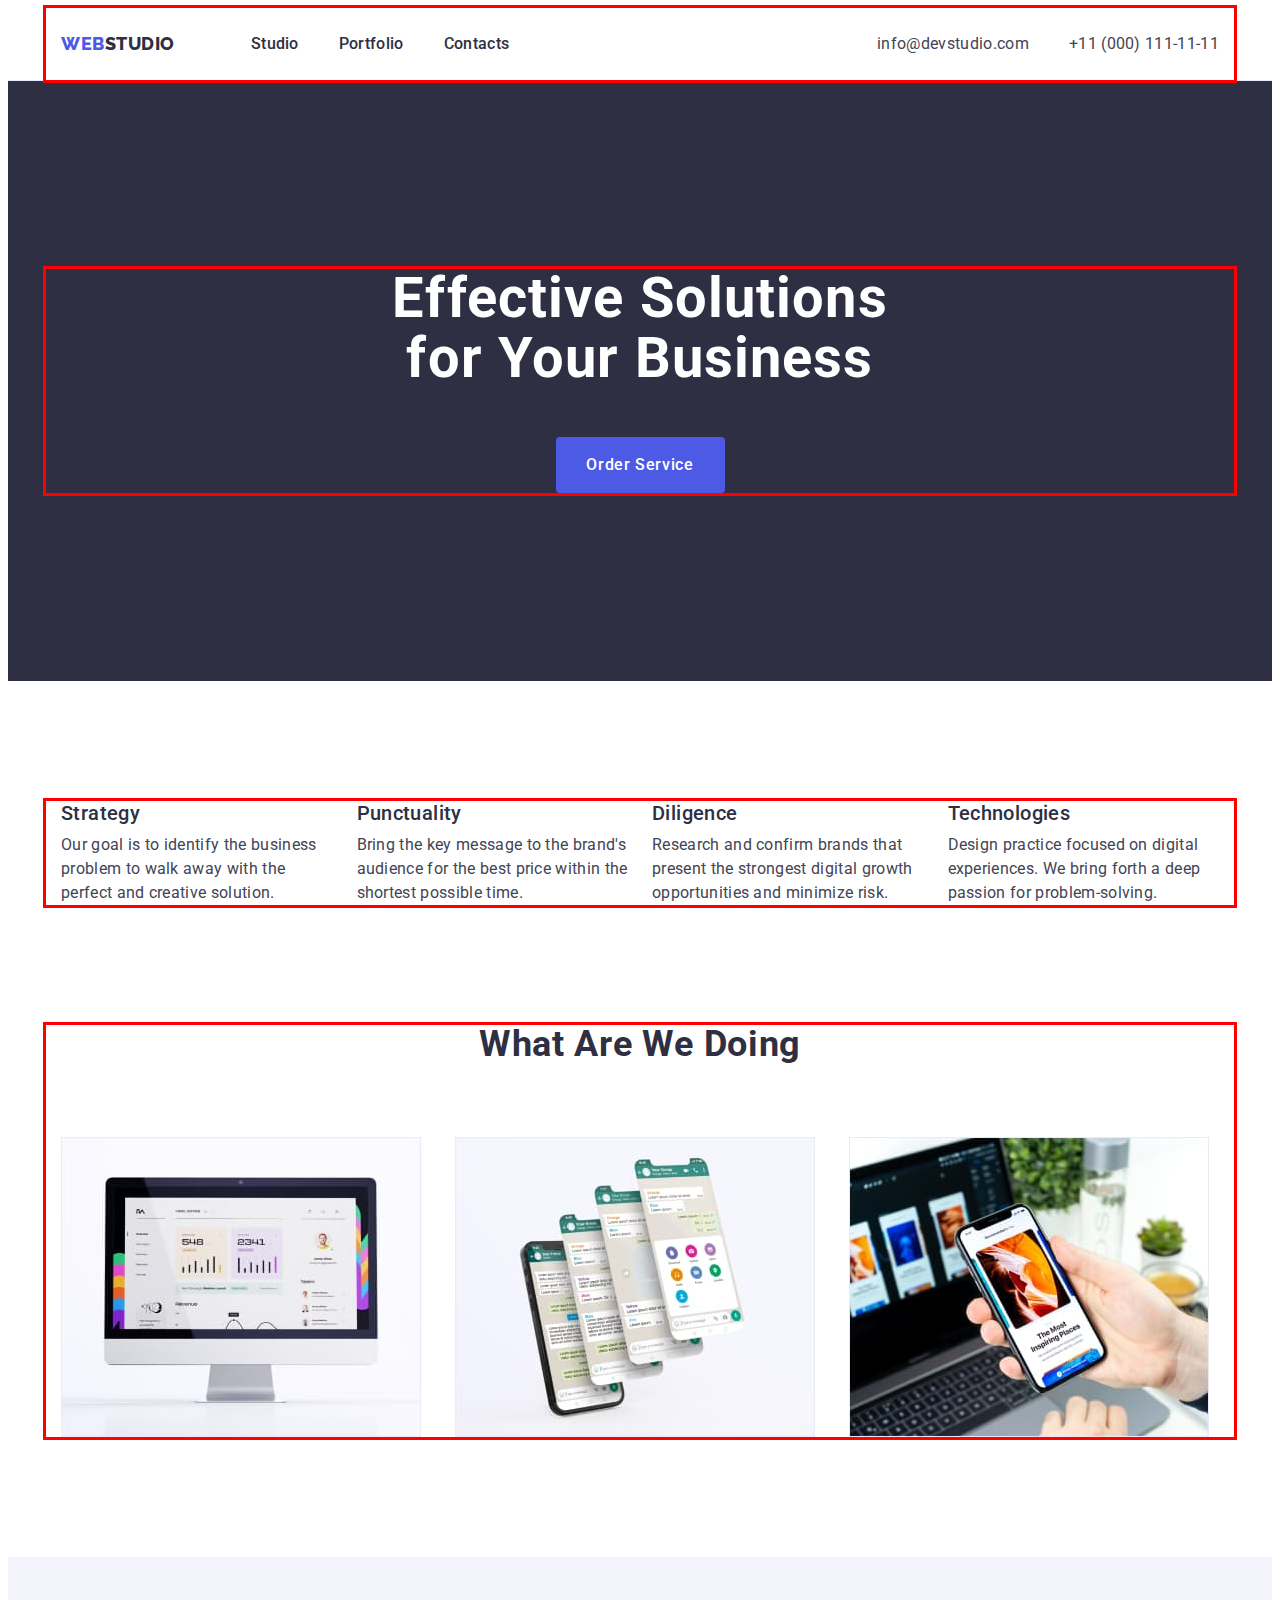
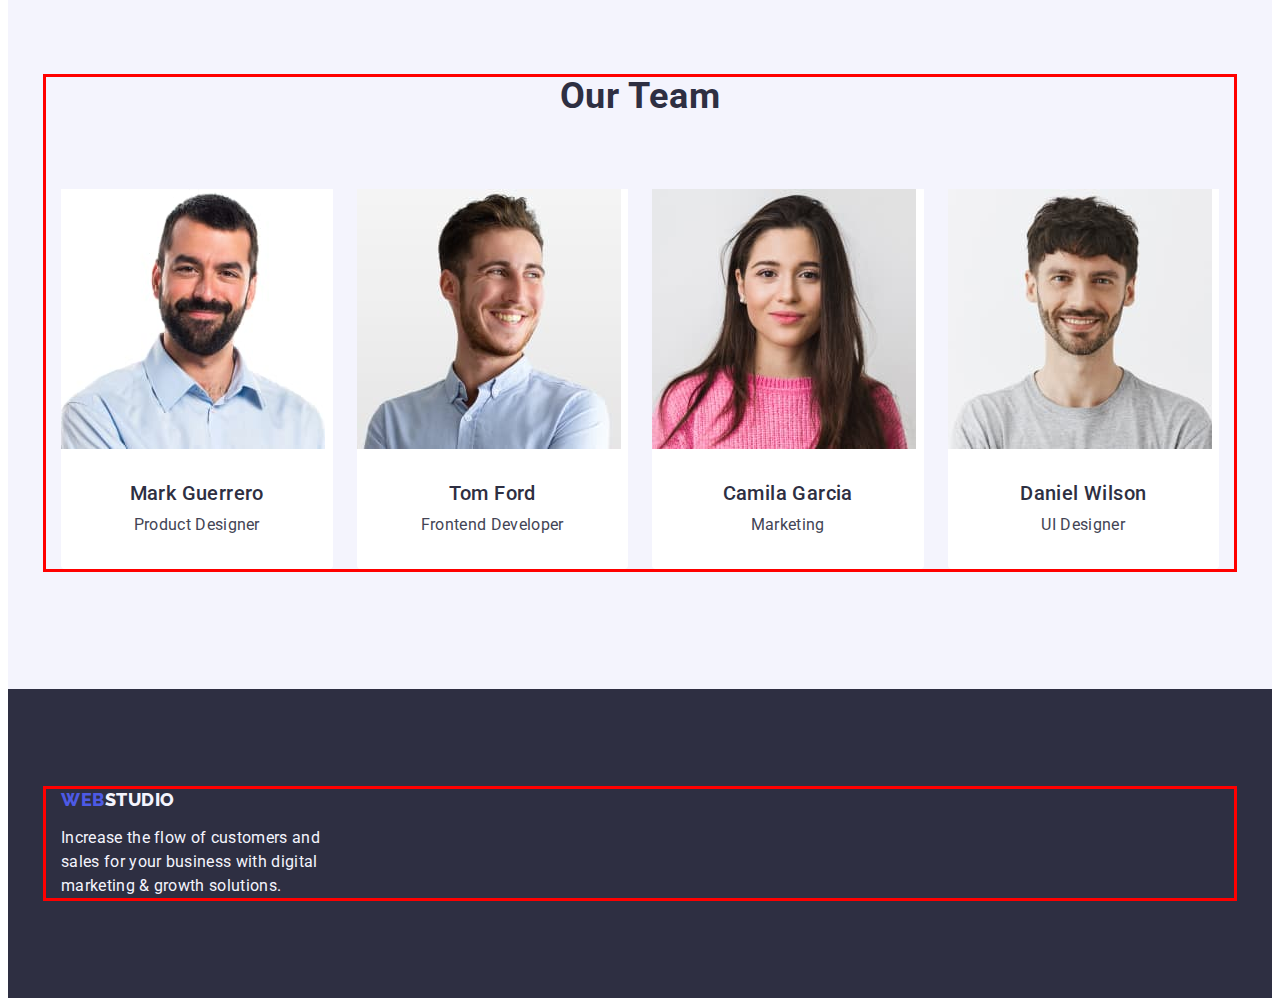
<file: index.html>
<!DOCTYPE html>
<html lang="en">

<head>
    <meta charset="UTF-8" />
    <meta name="viewport" content="width=device-width, initial-scale=1.0" />
    <title>homework1</title>
    <link rel="stylesheet" href="https://cdnjs.cloudflare.com/ajax/libs/modern-normalize/2.0.0/modern-normalize.min.css"
        integrity="sha512-4xo8blKMVCiXpTaLzQSLSw3KFOVPWhm/TRtuPVc4WG6kUgjH6J03IBuG7JZPkcWMxJ5huwaBpOpnwYElP/m6wg=="
        crossorigin="anonymous" referrerpolicy="no-referrer" />
    <link rel="preconnect" href="https://fonts.googleapis.com">
    <link rel="preconnect" href="https://fonts.gstatic.com" crossorigin>
    <link href="https://fonts.googleapis.com/css2?family=Raleway:wght@800&family=Roboto:wght@400;500;700;900&display=swap"
        rel="stylesheet">
    <link rel="stylesheet" href="./css/reset.css" />
    <link rel="stylesheet" href="./css/common.css" />
    <link rel="stylesheet" href="./css/styles.css">
</head>

<body>
    <!-- header section -->
    <header class="header">
        <div class="header-container container">
            <nav class="navigation">
                <a class="logo link" href="./index.html">Web<span class="accent">Studio</span></a>
                <ul class="nav-menu list">
                    <li class="nav-item"><a class="nav-link link" href="./index.html">Studio</a></li>
                    <li class="nav-item"><a class="nav-link link" href="./portfolio.html">Portfolio</a></li>
                    <li class="nav-item"><a class="nav-link link" href="">Contacts</a></li>
                </ul>
            </nav>
            <address class="contact">
                <ul class="list">
                    <li class="contact-item">
                        <a class="contact-link link" href="mailto:info@devstudio.com">info@devstudio.com</a>
                    </li>
                    <li class="contact-item">
                        <a class="contact-link link" href="tel:+110001111111">+11 (000) 111-11-11</a>
                    </li>
                </ul>
            </address>
        </div>
    </header>

    <main>
        <!-- Hero section -->
        <section class="hero">  
            <div class="hero-wrapper container">
                <h1 class="hero-title">Effective Solutions for Your Business</h1>
                <button class="hero-button" type="button">Order Service</button>
            </div>
        </section>

        <!-- section benefits -->
        <section class="benefits">
            <div class="container">
                <h2 class="benefits-title visually-hidden">Features of WebStudio</h2>
                <ul class="list">
                    <li class="benefits-item">
                        <h3 class="benefits-subtitle">Strategy</h3>
                        <p class="benefits-text">Our goal is to identify the business
                        problem to walk away with the perfect and creative solution.</p>
                    </li>
                    <li class="benefits-item">
                        <h3 class="benefits-subtitle">Punctuality</h3>
                        <p class="benefits-text">Bring the key message to the brand's audience for the best price within the
                        shortest possible time.</p>
                    </li>
                    <li class="benefits-item">
                        <h3 class="benefits-subtitle">Diligence</h3>
                        <p class="benefits-text">Research and confirm brands that present the strongest digital growth
                        opportunities and minimize risk.</p>
                    </li>
                    <li class="benefits-item">
                        <h3 class="benefits-subtitle">Technologies</h3>
                        <p class="benefits-text">Design practice focused on digital experiences. We bring forth a deep
                        passion for problem-solving.</p>
                    </li>
                </ul>
            </div>
        </section>

        <!-- section features -->
        <section class="product">
            <div class="container">
                <h2 class="product-title">What are we doing</h2>
                <ul class="list">
                    <li class="product-item">
                        <img class="product-img" src="./images/features/img-5.jpg" alt="Chart" width="360" height="300" />
                    </li>
                    <li class="product-item">
                        <img class="product-img" src="./images/features/img-6.jpg" alt="Messenger" width="360"
                        height="300" />
                    </li>
                    <li class="product-item">
                        <img class="product-img" src="./images/features/img-7.jpg" alt="Site" width="360" height="300" />
                    </li>
                </ul>
            </div>
        </section>

        <!-- section team -->
        <section class="team">
            <div class="container">
                <h2 class="team-title">Our Team</h2>
                <ul class="list">
                    <li class="team-item">
                        <img class="team-img" src="./images/team/img.jpg" alt="Mark Guerrero" width="264" height="260">
                        <div class="team-info-wrapper">
                            <h3 class="team-subtitle">Mark Guerrero</h3>
                            <p class="team-text">Product Designer</p>
                        </div>
                    </li>
                    <li class="team-item">
                        <img class="team-img" src="./images/team/img-2.jpg" alt="Tom Ford" width="264" height="260">
                        <div class="team-info-wrapper">
                            <h3 class="team-subtitle">Tom Ford</h3>
                            <p class="team-text">Frontend Developer</p>
                        </div>
                    </li>
                    <li class="team-item">
                        <img class="team-img" src="./images/team/img-3.jpg" alt="Camila Garcia" width="264" height="260">
                        <div class="team-info-wrapper">
                            <h3 class="team-subtitle">Camila Garcia</h3>
                            <p class="team-text">Marketing</p>
                        </div>
                    </li>
                    <li class="team-item">
                        <img class="team-img" src="./images/team/img-4.jpg" alt="Daniel Wilson" width="264" height="260">
                        <div class="team-info-wrapper">
                            <h3 class="team-subtitle">Daniel Wilson</h3>
                            <p class="team-text">UI Designer</p>
                        </div>
                    </li>
                </ul>
            </div>
        </section>
    </main>

    <footer class="footer">
        <div class="container">
            <a class="footer-logo link" href="./index.html">Web<span class="accent-footer">Studio</span></a>
            <p class="footer-text">Increase the flow of customers and sales for your business with digital marketing &
            growth solutions.</p>
        </div>
    </footer>

</body>

</html>
</file>
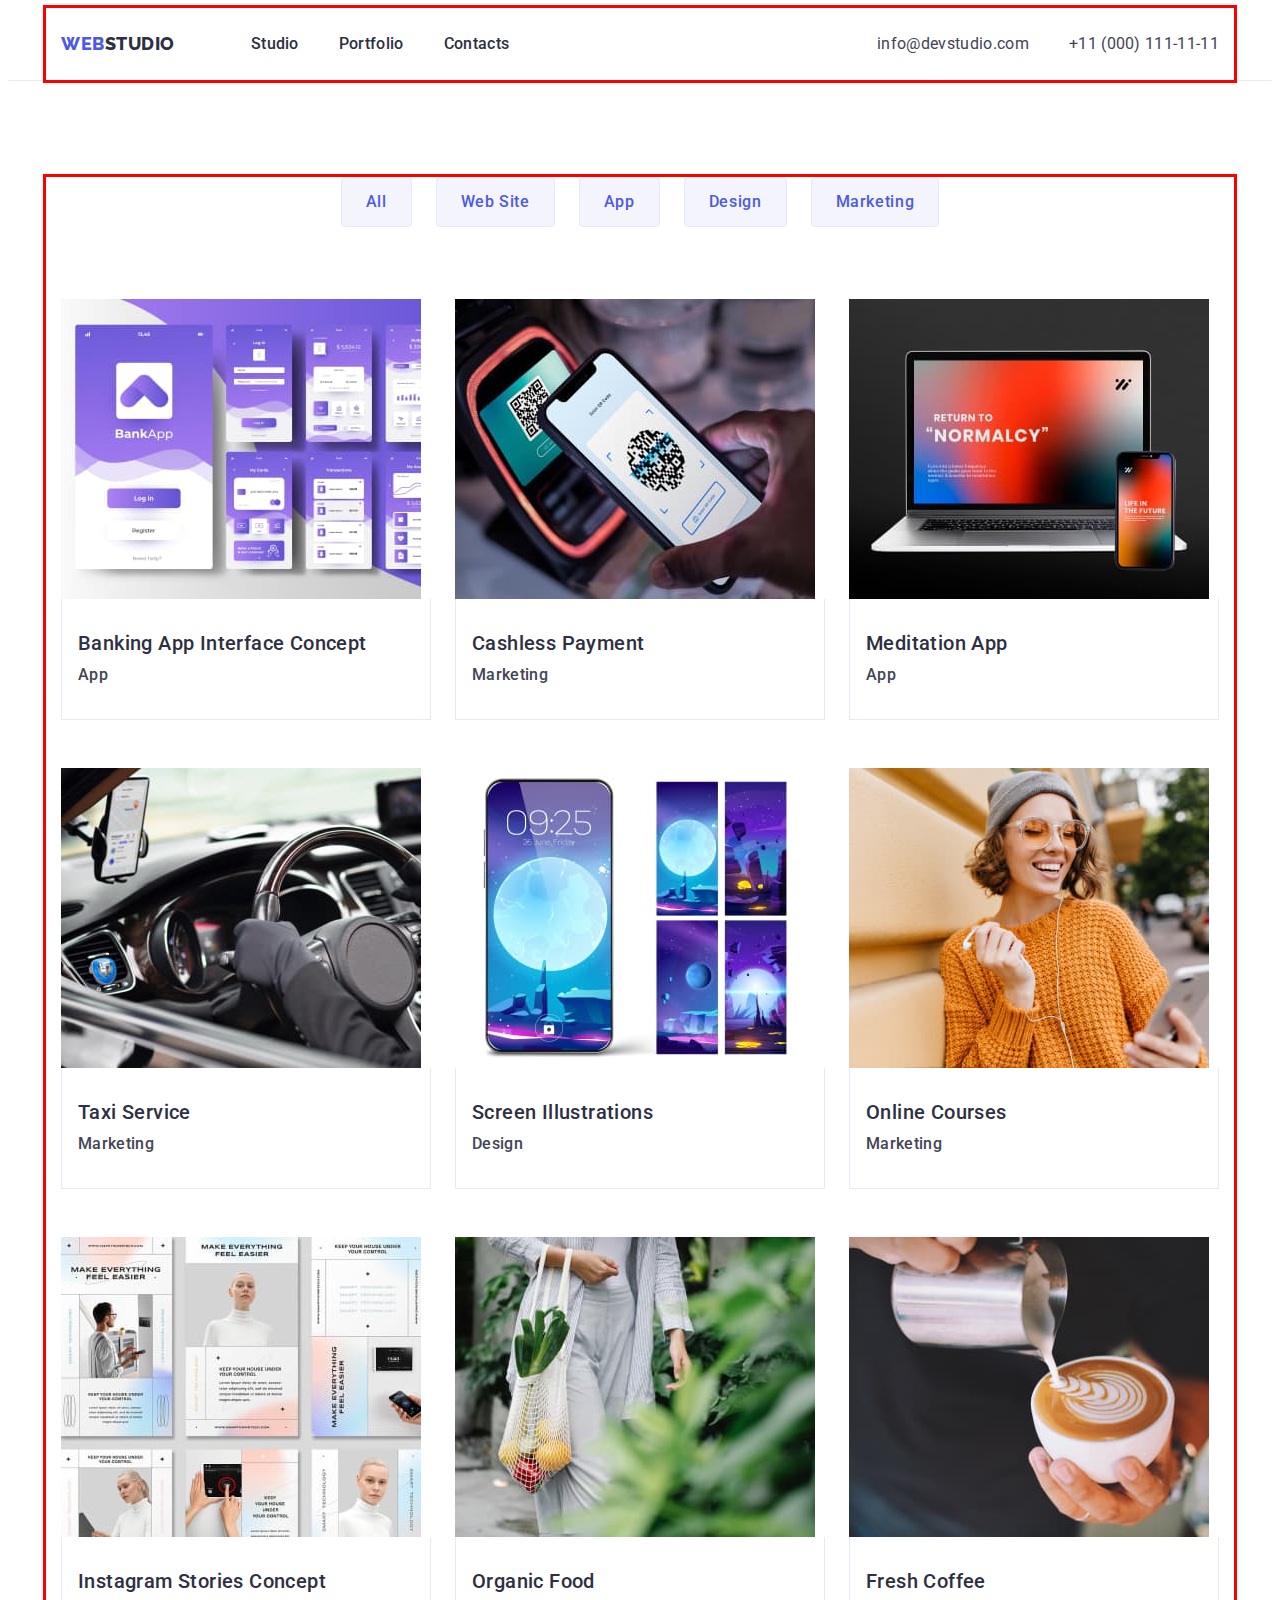
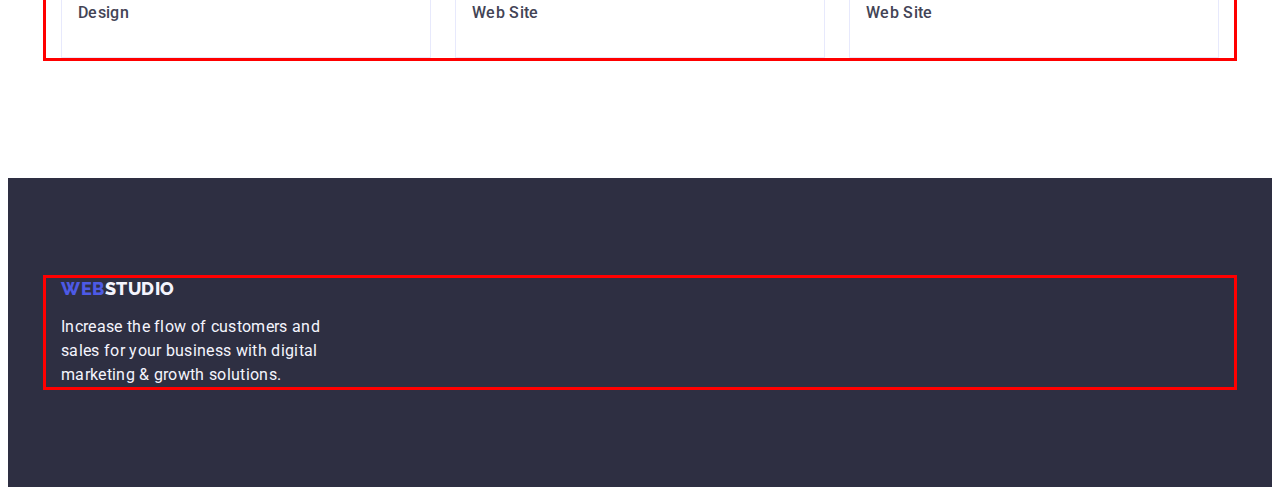
<file: portfolio.html>
<!DOCTYPE html>
<html lang="en">
    <head>
        <meta charset="UTF-8" />
        <meta name="viewport" content="width=device-width, initial-scale=1.0" />
        <title>homework1</title>
        <link rel="stylesheet" href="https://cdnjs.cloudflare.com/ajax/libs/modern-normalize/2.0.0/modern-normalize.min.css"
            integrity="sha512-4xo8blKMVCiXpTaLzQSLSw3KFOVPWhm/TRtuPVc4WG6kUgjH6J03IBuG7JZPkcWMxJ5huwaBpOpnwYElP/m6wg=="
            crossorigin="anonymous" referrerpolicy="no-referrer" />
        <link rel="preconnect" href="https://fonts.googleapis.com">
        <link rel="preconnect" href="https://fonts.gstatic.com" crossorigin>
        <link
            href="https://fonts.googleapis.com/css2?family=Raleway:wght@800&family=Roboto:wght@400;500;700;900&display=swap"
            rel="stylesheet">
        <link rel="stylesheet" href="./css/reset.css" />
        <link rel="stylesheet" href="./css/common.css" />
        <link rel="stylesheet" href="./css/styles.css">
    </head>

<body>
    <!-- header section -->
    <header class="header">
        <div class="header-container container">
            <nav class="navigation">
                <a class="logo link" href="./index.html">Web<span class="accent">Studio</span></a>
                <ul class="nav-menu list">
                    <li class="nav-item"><a class="nav-link link" href="./index.html">Studio</a></li>
                    <li class="nav-item"><a class="nav-link link" href="./portfolio.html">Portfolio</a></li>
                    <li class="nav-item"><a class="nav-link link" href="">Contacts</a></li>
                </ul>
            </nav>
            <address class="contact">
                <ul class="list">
                    <li class="contact-item">
                        <a class="contact-link link" href="mailto:info@devstudio.com">info@devstudio.com</a>
                    </li>
                    <li class="contact-item">
                        <a class="contact-link link" href="tel:+110001111111">+11 (000) 111-11-11</a>
                    </li>
                </ul>
            </address>
        </div>
    </header>

        <main>
            <!-- unique section -->
            <section class="main-front">
                <div class="container">
                <h1 class="hidden-title visually-hidden">WebStudio Departments</h1>
                <ul class="interactive-list list">
                    <li class="interactive-item">
                            <button class="interactive-btn" type="button">All</button>
                    </li>
                    <li class="interactive-item">
                            <button class="interactive-btn" type="button">Web Site</button>
                    </li>
                    <li class="interactive-item">
                        <button class="interactive-btn" type="button">App</button>
                    </li>
                    <li class="interactive-item">
                        <button class="interactive-btn" type="button">Design</button>
                    </li>
                    <li class="interactive-item">
                        <button class="interactive-btn" type="button">Marketing</button>
                    </li>
                </ul>
           
                <!-- the biggest multimedia page part -->
                <ul class="media-list list">
                    <li class="media-item">
                        <a class="media-link link" href="">
                            <img class="media-img" src="./images/portfolio/img.jpg" alt="Banking" width="360" height="300" />
                                <div class="media-wrapper">
                                    <h2 class="media-subtitle">Banking App Interface Concept</h2>
                                    <p class="media-text">App</p>
                                </div>
                        </a>
                    </li>
                    <li class="media-item">
                        <a class="media-link link" href="">
                            <img class="media-img" src="./images/portfolio/img-2.jpg" alt="Payment" width="360" height="300" />
                                <div class="media-wrapper">
                                    <h2 class="media-subtitle">Cashless Payment</h2>
                                    <p class="media-text">Marketing</p>
                                </div>
                        </a>
                    </li>
                    <li class="media-item">
                        <a class="media-link link" href="">
                            <img class="media-img" src="./images/portfolio/img-3.jpg" alt="Meditation" width="360" height="300" />
                                <div class="media-wrapper">
                                    <h2 class="media-subtitle">Meditation App</h2>
                                    <p class="media-text">App</p>
                                </div>
                        </a>
                    </li>
                    <li class="media-item">
                        <a class="media-link link" href="">
                            <img class="media-img" src="./images/portfolio/img-4.jpg" alt="Taxi" width="360" height="300" />
                                <div class="media-wrapper">
                                    <h2 class="media-subtitle">Taxi Service</h2>
                                    <p class="media-text">Marketing</p>
                                </div>
                        </a>
                    </li>
                    <li class="media-item">
                        <a class="media-link link" href="">
                            <img class="media-img" src="./images/portfolio/img-5.jpg" alt="Screen" width="360" height="300" />
                                <div class="media-wrapper">
                                    <h2 class="media-subtitle">Screen Illustrations</h2>
                                    <p class="media-text">Design</p>
                                </div>
                        </a>
                    </li>
                    <li class="media-item">
                        <a class="media-link link" href="">
                            <img class="media-img" src="./images/portfolio/img-6.jpg" alt="Courses" width="360" height="300" />
                                <div class="media-wrapper">
                                    <h2 class="media-subtitle">Online Courses</h2>
                                    <p class="media-text">Marketing</p>
                                </div>
                        </a>
                    </li>
                    <li class="media-item">
                        <a class="media-link link" href="">
                            <img class="media-img" src="./images/portfolio/img-7.jpg" alt="Insta" width="360" height="300" />
                                <div class="media-wrapper">
                                    <h2 class="media-subtitle">Instagram Stories Concept</h2>
                                    <p class="media-text">Design</p>
                                </div>
                        </a>
                    </li>
                    <li class="media-item">
                        <a class="media-link link" href="">
                            <img class="media-img" src="./images/portfolio/img-8.jpg" alt="Food" width="360" height="300" />
                                <div class="media-wrapper">
                                    <h2 class="media-subtitle">Organic Food</h2>
                                    <p class="media-text">Web Site</p>
                                </div>
                        </a>
                    </li>
                    <li class="media-item">
                        <a class="media-link link" href="">
                            <img class="media-img" src="./images/portfolio/img-9.jpg" alt="Coffee" width="360" height="300" />
                                <div class="media-wrapper">
                                    <h2 class="media-subtitle">Fresh Coffee</h2>
                                    <p class="media-text">Web Site</p>
                                </div>
                        </a>
                    </li>
                </ul>
                </div>
            </section>
        </main>

        <footer class="footer">
            <div class="container">
            <a class="footer-logo link" href="./index.html">Web<span class="accent-footer">Studio</span></a>
            <p class="footer-text">Increase the flow of customers and sales for your business with digital marketing &
                growth solutions.</p>
            </div>
        </footer>

    </body>

</html>
</file>
<file: css/common.css>
:root{
    /* background colors */
    --herobck-color: #2E2F42;
    --whitebck-color: #FFFF;
    --modalbck-color: #FCFCFC;
    /* colors */
    --primary-color:#4D5AE5;
    --pressed-color: #404BBF;
    --dark-color: #2E2F42;
    --success-color: #31D0AA;
    --text-color: #434455;
    --subtle-color: #8E8F99;
    --accent-color: #E7E9FC;
    --light-color: #F4F4FD;
    --modal-color: #2E2F42;
   /* fonts */
    --font-main: "Roboto", sans-serif;

/* other */
--items: 4;
}

body {
    font-family: var(--font-main);
}
.visually-hidden {
    position: absolute;
    width: 1px;
    height: 1px;
    margin: -1px;
    border: 0;
    padding: 0;

    white-space: nowrap;
    clip-path: inset(100%);
    clip: rect(0 0 0 0);
    overflow: hidden;
}

/* styles */
.container {
    width: 1158px;
    margin: 0 auto;
    padding: 0 15px;

    outline: solid red;
}
</file>
<file: css/styles.css>
/* header */
.header {
    border-bottom: 1px solid #e7e9fc;
}
.header-container {
    padding: 0 15px;
    display: flex;
    align-items: center;
    justify-content: space-between;
}
.navigation {
    display: flex;
    align-items: center;
}
.logo{
    display: flex;
    align-items: center;
    margin-right: 76px;

    font-family: "Raleway", sans-serif;
    color: #4d5ae5;
    font-weight: 800;
    font-size: 18px;
    line-height: 1.17;
    letter-spacing: 0.03em;
    text-transform: uppercase;
}
.nav-menu {
    display: flex;
    gap: 40px;   
}
.nav-item {
}
.nav-link{
    display: block;
    padding: 24px 0;

    font-weight: 500;
    font-size: 16px;
    line-height: 1.5;
    letter-spacing: 0.02em;
    color: var(--herobck-color);
}
.nav-link:hover,
.nav-link:focus {
    color:var(--pressed-color);
}
.accent{
    color: var(--herobck-color);
}
.contact {
    font-style: normal;
}
.contact .list {
    display: flex;
    gap: 40px;
}
.contact-item{

}
.contact-link {

    font-size: 16px;
    line-height: 1.5;
    letter-spacing: 0.02em;
    color: var(--text-color);
    text-decoration: none;
}
.contact-link:hover,
.contact-link:focus {
    color: var(--pressed-color);
}

/* hero styles */
.hero {
    padding: 188px 0;

    font-family: var(--font-main);
    background-color: var(--dark-color);
    text-align: center;
}
.hero-title {
    max-width: 496px;
    text-align: center;
    margin: 0 auto;
    margin-bottom: 48px;

    font-weight: 700;
    font-size: 56px;
    letter-spacing: 0.02em;
    line-height: 1.07;
    color: var(--whitebck-color);
}
.hero-button {
    display: block;
    min-width: 169px;
    height: 56px;
    border: none;
    background-color: var(--primary-color);
    border-radius: 4px;
    cursor: pointer;
    margin: 0 auto;

    font-family: var(--font-main);
    font-weight: 500;
    font-size: 16px;
    line-height: 1.5;
    color: var(--whitebck-color);
    letter-spacing: 0.04em;
}
.hero-button:hover,
.hero-button:focus {
    background-color: var(--pressed-color);
    color:var(--whitebck-color);
    
}

/* benefits */
.benefits {
    padding: 120px 0;
}
.benefits-title {
    font-weight: 700;
    font-size: 20px;
    letter-spacing: 0.02em;
    text-align: center;
    line-height: 1.2;
    color: var(--herobck-color);
}
.benefits .list {
    display: flex;
    justify-content: center;
    gap: 24px;
}
.benefits-item {
    width: 264px;
    width: calc((100% - 3 * 24px) / 4);
}
.benefits-subtitle {
    margin-bottom: 8px;

    font-weight: 500;
    font-size: 20px;
    line-height: 1.2;
    letter-spacing: 0.02em;
    color: var(--dark-color);
}
.benefits-text {
    font-size: 16px;
    line-height: 1.5;
    letter-spacing: 0.02em;
    color: var(--text-color);
}

/* features styles */
.product {
    padding-bottom: 120px;
}

.product-title {
    margin-bottom: 72px;

    font-weight: 700;
    font-size: 36px;
    letter-spacing: 0.02em;
    text-align: center;
    color: var(--dark-color);
    line-height: 1.11;
    text-transform: capitalize;
}
.product .list {
    display: flex;
    gap: 24px;
}
.product-item {
    width: calc((100% - 3 * 16px) / 3);
}
.product-img{
    display: block;
    background-color: var(--accent-color);
}

/* team styles */
.team {
    padding: 120px 0;

    background-color: var(--light-color);
}
.team-title {
    margin-bottom: 72px;

    font-weight: 700;
    font-size: 36px;
    letter-spacing: 0.02em;
    text-align: center;
    color: var(--dark-color);
    line-height: 1.11;
    text-transform: capitalize;
}
.team .list {
    display: flex;
    gap: 24px;
}
.team-item {
    width: calc((100% - 3 * 24px) / 4);
    border-radius: 0px 0px 4px 4px;


    background-color: var(--whitebck-color);
}
.team-img {
    display: block;
}
.team-info-wrapper {
    padding: 32px 0;
}
.team-subtitle {
    text-align: center;
    margin-bottom: 8px;

    font-weight: 500;
    font-size: 20px;
    letter-spacing: 0.02em;
    color: var(--dark-color);
    line-height: 1.2;
}
.team-text {
    text-align: center;

    font-size: 16px;
    line-height: 1.5;
    letter-spacing: 0.02em;
    color: var(--text-color);
}

/* footer styles*/
.footer{
    padding: 100px 0;

    background-color: var(--dark-color);
}
.footer-logo {
    display: inline-block;
    margin-bottom: 16px;

    font-family: "Raleway", sans-serif;
    color:var(--primary-color);
    font-weight: 800;
    font-size: 18px;
    line-height: 1.17;
    letter-spacing: 0.03em;
    text-transform: uppercase;
    text-decoration: none;
}
.accent-footer{
    color: var(--light-color);
}
.footer-text {
    max-width: 264px;
    font-size: 16px;
    line-height: 1.5;
    letter-spacing: 0.02em;
    color: var(--light-color);
}

/* portfolio-header */
.media-link{
    font-weight: 500;
    font-size: 16px;
    line-height: 1.5;
    letter-spacing: 0.02em;
    color: var(--herobck-color);
}
.media-link:focus{
    color: var(--pressed-color);
}
.contact-link:focus{
    color: var(--pressed-color);
}

/* portfolio-interactive section */
.main-front {
    padding-top: 96px;
    padding-bottom: 120px;
}

.interactive-list {
    display: flex;
    justify-content: center;
    gap: 24px;
    margin-bottom: 72px;
}

.interactive-btn {
    padding: 12px 24px;
    border: 1px solid var(--accent-color);
    border-radius: 4px;

    font-family: var(--font-main);
    font-weight: 500;
    font-size: 16px;
    line-height: 1.5;
    letter-spacing: 0.04em;
    color: var(--primary-color);
    background-color: var(--light-color);
    cursor: pointer;
}
.interactive-btn:hover,
.interactive-btn:focus {
    border: 1px solid transparent;

    color: var(--whitebck-color);
    background-color: var(--pressed-color);
}

/* portfolio-multimedia section */
.media-list {
    display: flex;
    gap: 24px;
    flex-wrap: wrap;
    column-gap: 24px;
    row-gap: 48px;
}
.media-item {
    width: calc((100% - 3 * 16px) / 3);
}
.media-link {
}
.media-wrapper {
    padding: 32px 16px;
    border: 1px solid var(--accent-color);
    border-top: none;
}
.media-img {
    display: block;
}
.media-subtitle{
    margin-bottom: 8px;

    font-weight: 500;
    font-size: 20px;
    line-height: 1.2;
    letter-spacing: 0.02em;
    color: var(--dark-color);
}
.media-text{
    font-size: 16px;
    line-height: 1.5;
    letter-spacing: 0.02em;
    color: var(--text-color);
}

/* footer styles */
.footer {
}
</file>
